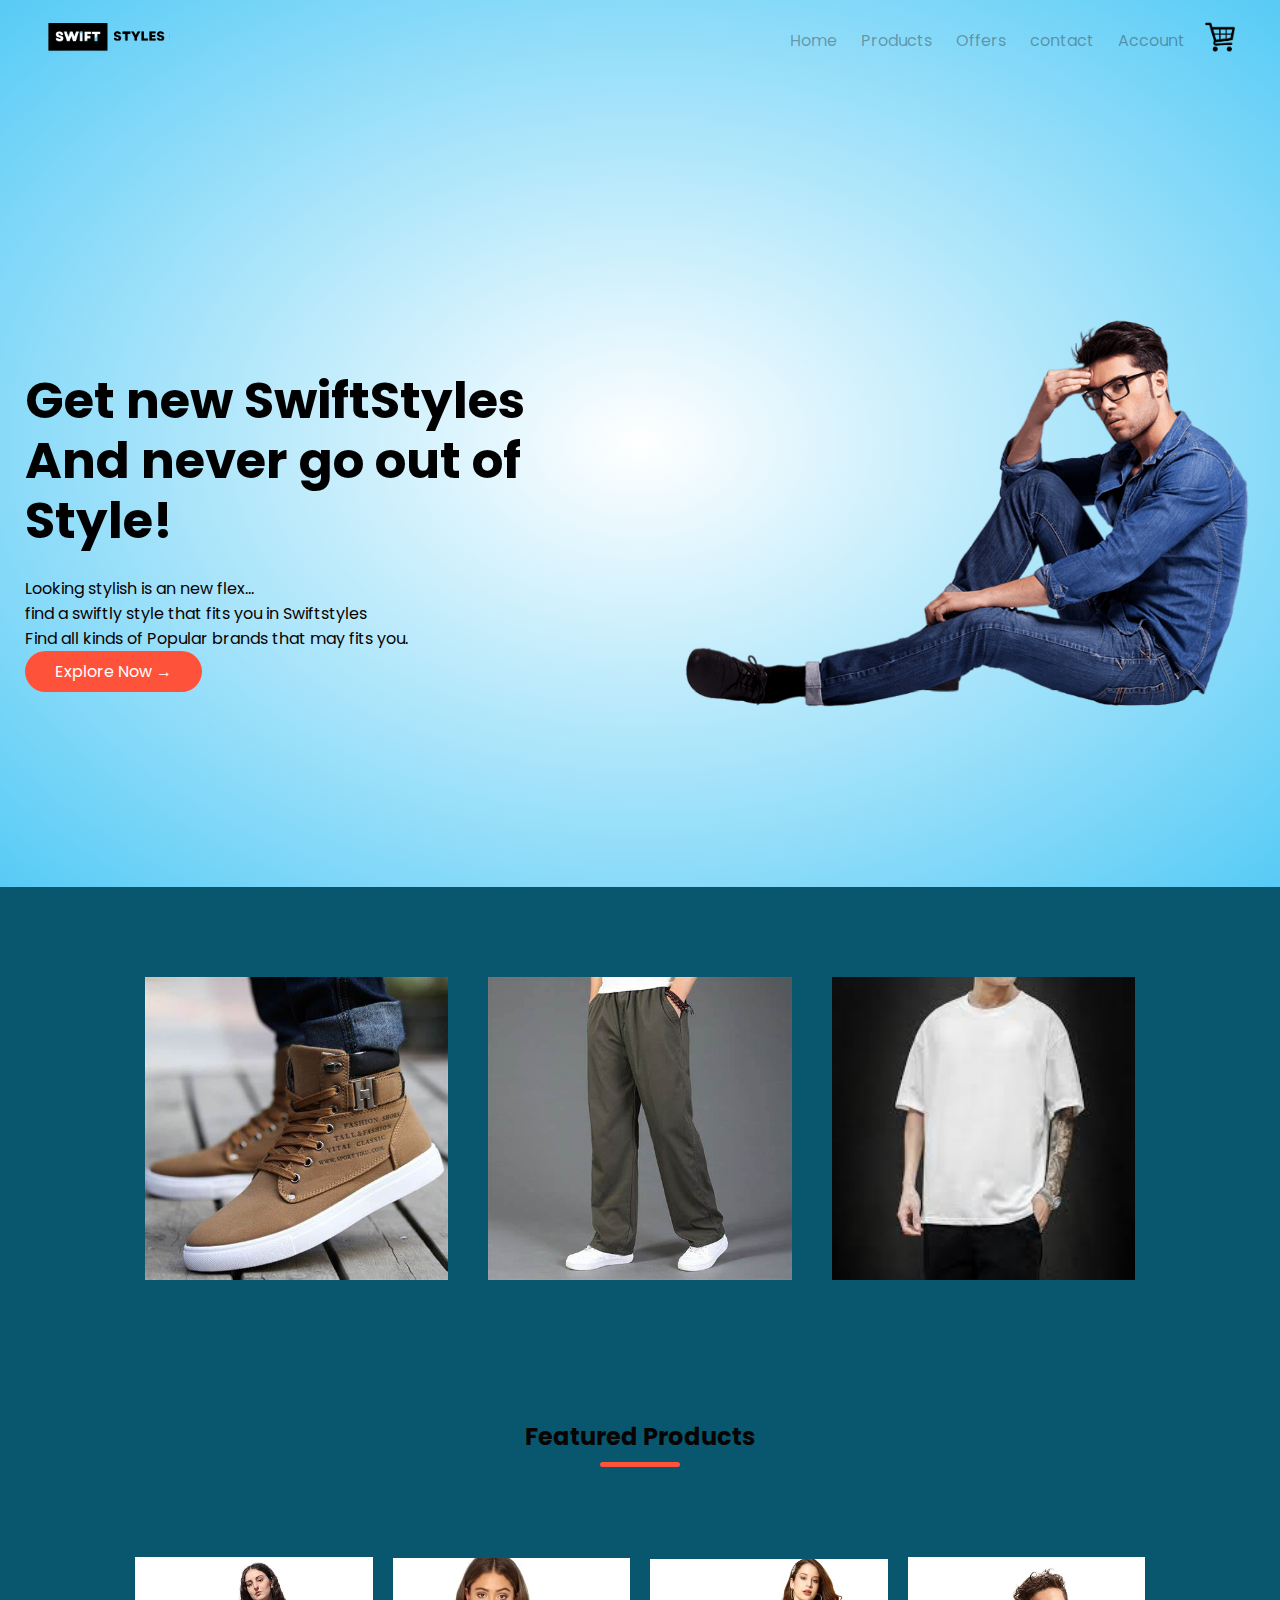
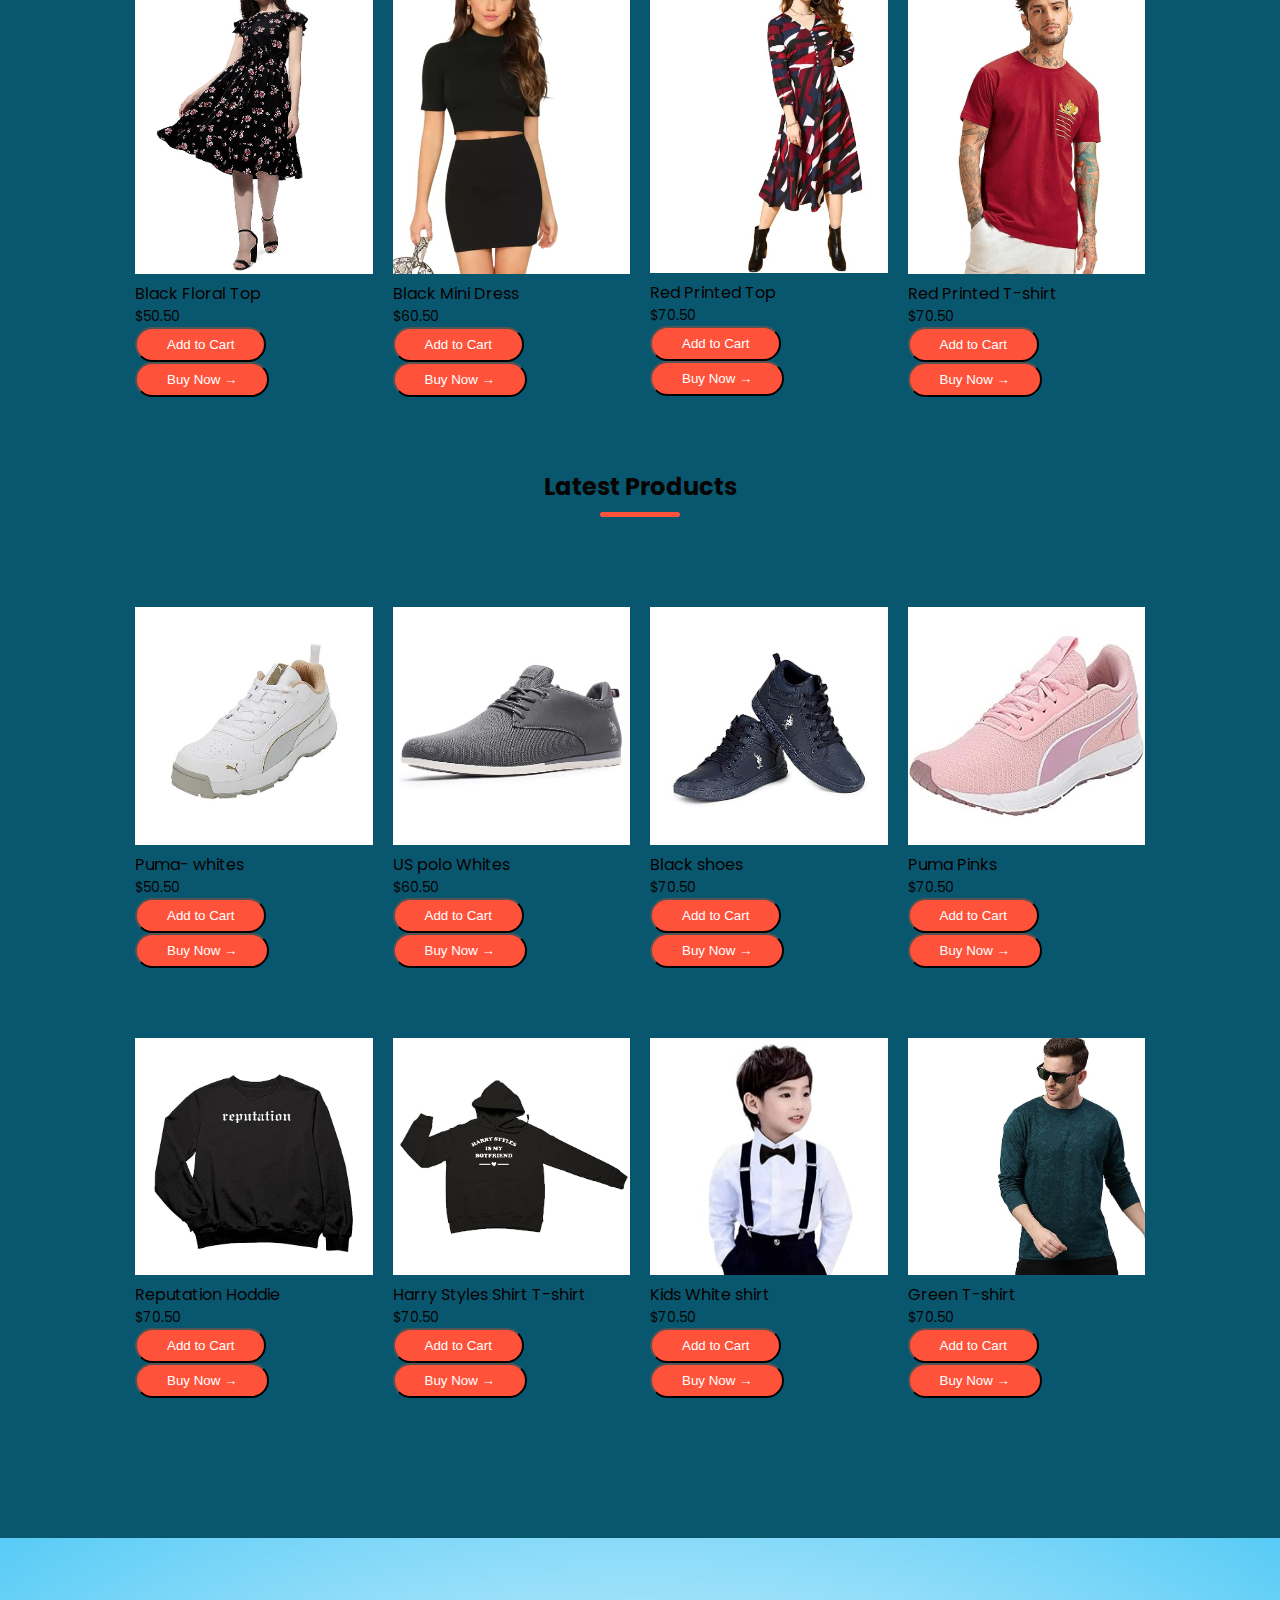
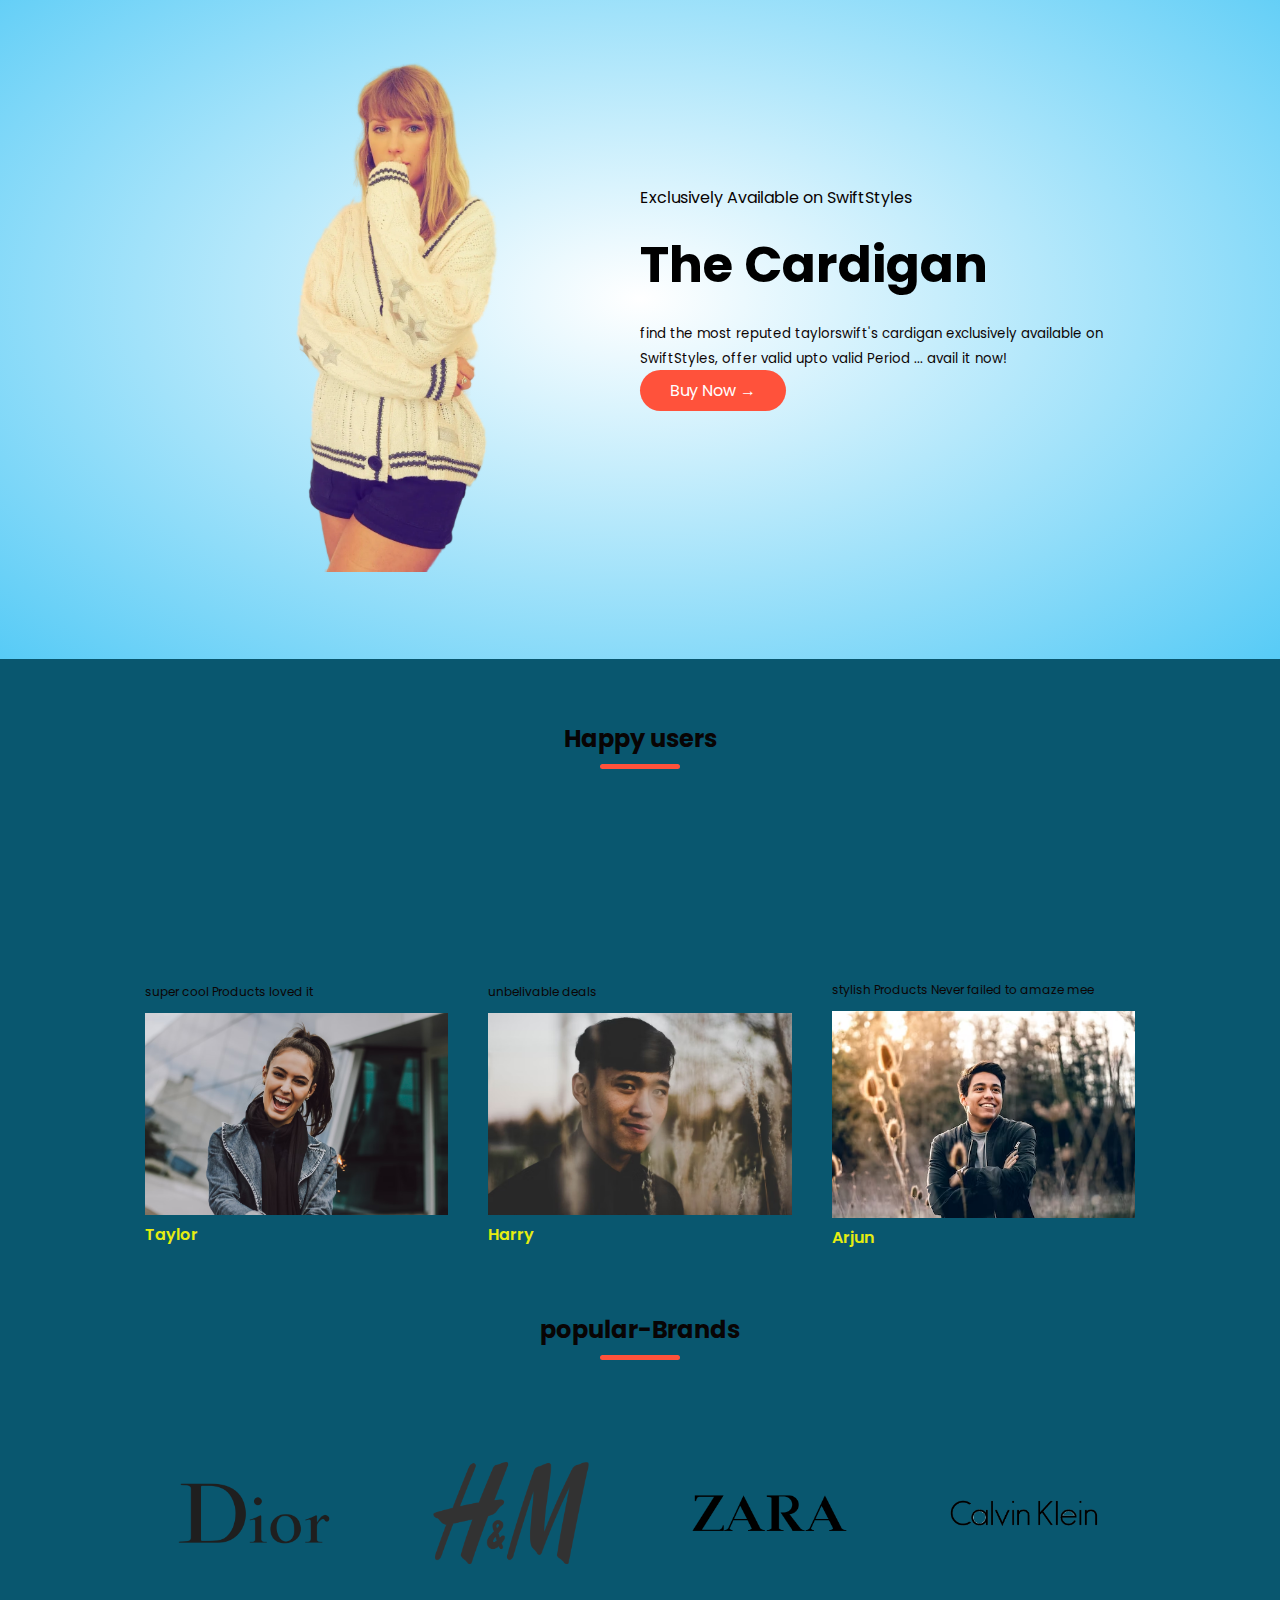
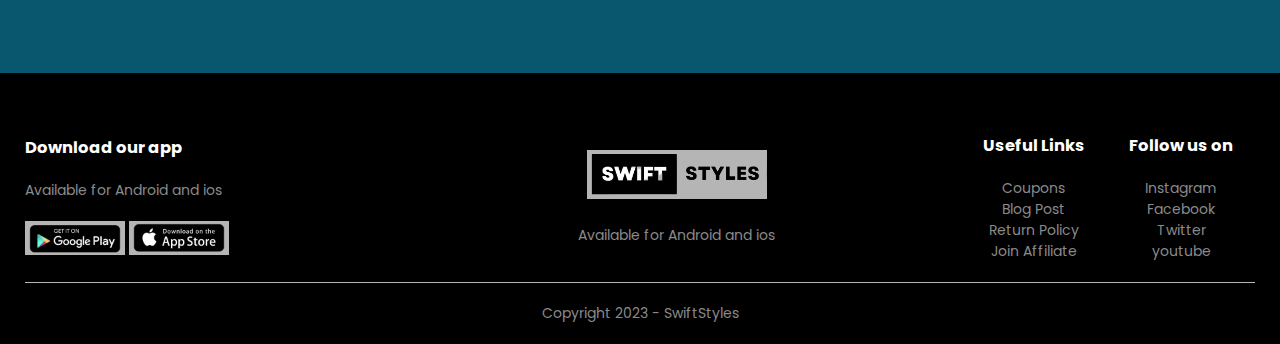
<file: index.html>
<!DOCTYPE html>
<html lang="en">
    <head>
        <meta charset="UTF-8">
        <meta name="viewport" content="width=device-width,initial-scale=1.0">
        <title>SwiftStyles | E-commerce website</title>
        <link rel="stylesheet" href="style.css">
        <link href="https://fonts.googleapis.com/css2?family=Poppins:wght@300;500;600;700&display=swap" rel="stylesheet">
    </head>
    <body>
        <div class="header">
            <div class="container" id="home">
                <div class="navbar">
                    <div class="logo">
                        <img src="images/logo.png" width="125px">
                    </div>
                    <nav>
                        <ul id="Menuitems">
                            <li><a href="#home">Home</a></li>
                            <li><a href="#products">Products</a></li>
                            <li><a href="#offers">Offers</a></li>
                            <li><a href="#contact">contact</a></li>
                            <li><a href="login.html">Account</a></li>
                        </ul>
                    </nav>
                    
                    <a href="cart.html">
                        <img src="images/cart.png" width="30px" height="30px">
                    </a>
                    <img src="images/menu.png" class="menu-icon" onclick="menutoggle()">
                </div>
                <div class = "row">
                    <div class="col-2">
                        <h1>Get new SwiftStyles<br>And never go out of Style!</h1>
                        <p>Looking stylish is an new flex...<br> find a swiftly style that fits you in Swiftstyles<br> Find all kinds of Popular brands that may fits you.</p>
                        <a href="" class="btn"> Explore Now &#8594; </a>
                    </div>
                    <div class="col-2">
                        <img src="images/man1.png">
                    </div>
                </div>
            </div>
        </div>
        <!---- featured categories------->
        <div class="categories">
            <div class="small-container">
                <div class="row">
                    <div class="col-3">
                        <img src="images/category-1.jpeg">
                    </div>
                    <div class="col-3">
                        <img src="images/category-2.jpeg">
                    </div>  
                    <div class="col-3">
                        <img src="images/category-3.jpeg">
                    </div>              
                </div>
            </div>
        </div>
        <!---- featured products------->
        <div class="small-container" id="products">
            <h2 class="title">Featured Products</h2>
            <div class="row">
                <div class="col-4">
                    <img src="images/product-1.jpg">
                    <h4>Black Floral Top</h4>
                    <p>$50.50</p>
                    <div class="product-buttons">
                        <button class="btn add-to-cart-btn" onclick="addToCart(this)">Add to Cart</button>
                        <button class="btn buy-now-btn" onclick="buyNow()">Buy Now &#8594</button>
                    </div>
                </div>

                <div class="col-4">
                    <img src="images/product-2.jpg">
                    <h4>Black Mini Dress</h4>
                    <p>$60.50</p>
                    <div class="product-buttons">
                        <button class="btn add-to-cart-btn" onclick="addToCart(this)">Add to Cart</button>
                        <button class="btn buy-now-btn" onclick="buyNow()">Buy Now &#8594</button>
                    </div>
                </div>
                <div class="col-4">
                    <img src="images/product-3.jpg">
                    <h4>Red Printed Top</h4>
                    <p>$70.50</p>
                    <div class="product-buttons">
                        <button class="btn add-to-cart-btn" onclick="addToCart(this)">Add to Cart</button>
                        <button class="btn buy-now-btn" onclick="buyNow()">Buy Now &#8594</button>
                    </div>
                </div>
                <div class="col-4">
                    <img src="images/product-4.jpg">
                    <h4>Red Printed T-shirt</h4>
                    <p>$70.50</p>
                    <div class="product-buttons">
                        <button class="btn add-to-cart-btn" onclick="addToCart(this)">Add to Cart</button>
                        <button class="btn buy-now-btn" onclick="buyNow()">Buy Now &#8594</button>
                    </div>
                </div>
            </div>
            <h2 class="title">Latest Products</h2>
            <div class="row">
                <div class="col-4">
                    <img src="images/product-5.jpg">
                    <h4>Puma- whites</h4>
                    <p>$50.50</p>
                    <div class="product-buttons">
                        <button class="btn add-to-cart-btn" onclick="addToCart(this)">Add to Cart</button>
                        <button class="btn buy-now-btn" onclick="buyNow()">Buy Now &#8594</button>
                    </div>
                </div>
                <div class="col-4">
                    <img src="images/product-6.jpg">
                    <h4>US polo Whites</h4>
                    <p>$60.50</p>
                    <div class="product-buttons">
                        <button class="btn add-to-cart-btn" onclick="addToCart(this)">Add to Cart</button>
                        <button class="btn buy-now-btn" onclick="buyNow()">Buy Now &#8594</button>
                    </div>
                </div>
                <div class="col-4">
                    <img src="images/product-7.jpg">
                    <h4>Black shoes</h4>
                    <p>$70.50</p>
                    <div class="product-buttons">
                        <button class="btn add-to-cart-btn" onclick="addToCart(this)">Add to Cart</button>
                        <button class="btn buy-now-btn" onclick="buyNow()">Buy Now &#8594</button>
                    </div>
                </div>
                <div class="col-4">
                    <img src="images/product-8.jpg">
                    <h4>Puma Pinks</h4>
                    <p>$70.50</p>
                    <div class="product-buttons">
                        <button class="btn add-to-cart-btn" onclick="addToCart(this)">Add to Cart</button>
                        <button class="btn buy-now-btn" onclick="buyNow()">Buy Now &#8594</button>
                    </div>
                </div>
                <div class="col-4">
                    <img src="images/product-9.jpg">
                    <h4>Reputation Hoddie</h4>
                    <p>$70.50</p>
                    <div class="product-buttons">
                        <button class="btn add-to-cart-btn" onclick="addToCart(this)">Add to Cart</button>
                        <button class="btn buy-now-btn" onclick="buyNow()">Buy Now &#8594</button>
                    </div>
                </div>
                <div class="col-4">
                    <img src="images/product-10.jpg">
                    <h4>Harry Styles Shirt T-shirt</h4>
                    
                    <p>$70.50</p>
                    <div class="product-buttons">
                        <button class="btn add-to-cart-btn" onclick="addToCart(this)">Add to Cart</button>
                        <button class="btn buy-now-btn" onclick="buyNow()">Buy Now &#8594</button>
                    </div>
                </div>
                <div class="col-4">
                    <img src="images/product-11.jpg">
                    <h4>Kids White shirt</h4>
                    
                    <p>$70.50</p>
                    <div class="product-buttons">
                        <button class="btn add-to-cart-btn" onclick="addToCart(this)">Add to Cart</button>
                        <button class="btn buy-now-btn" onclick="buyNow()">Buy Now &#8594</button>
                    </div>
                </div>
                <div class="col-4">
                    <img src="images/product-12.jpg">
                    <h4>Green T-shirt</h4>
                    
                    <p>$70.50</p>
                    <div class="product-buttons">
                        <button class="btn add-to-cart-btn" onclick="addToCart(this)">Add to Cart</button>
                        <button class="btn buy-now-btn" onclick="buyNow()">Buy Now &#8594</button>
                    </div>
                </div>
            </div>
        </div>
        <!------------ offer ----------->
        <div class="offer">
            <div class="small-container" id="offers">
                <div class="row">
                    <div class="col-2">
                        <img src=" images/cardigan.png" class="offer-img">
                    </div>
                    <div class="col-2">
                        <p>Exclusively Available on SwiftStyles</p>
                        <h1>The Cardigan</h1>
                        <small>find the most reputed taylorswift's cardigan exclusively available on SwiftStyles, offer valid upto valid Period ... avail it now! </small>
                        <a href="" class = "btn buy-now-btn" onclick="buyNow()">Buy Now &#8594;</a>
                    </div>
                </div>
            </div>
        </div>
        <!-- ------------ testimonial ---------->
        <br><br>
        <h2 class="title">Happy users</h2>
        <div class="testimonial">
            <div class="small-container">
                <div class="row">
                    <div class = "col-3">
                        <p>super cool Products loved it</p>
                        
                        <img src="images/taylor.jpg">
                        <h3>Taylor</h3>
                    </div>
                    <div class = "col-3">
                        <p>unbelivable deals</p>
                        <img src="images/harry.jpg">
                        <h3>Harry</h3>
                    </div>
                    <div class = "col-3">
                        
                        <p>stylish Products Never failed to amaze mee

                        </p>
                        <img src="images/arjun.jpg">
                        <h3>Arjun</h3>
                    </div>
                </div>
            </div>
        </div>
        <!-------brands------->
        <h2 class="title">popular-Brands</h2>
        <div class="brands">
            <div class="small-container">
                <div class="row">
                    <div class="col-5">
                        <img src = "images/Dior-logo.png">
                    </div>
                    <div class="col-5">
                        <img src = "images/H&M-logo.png">
                    </div>
                    <div class="col-5">
                        <img src = "images/Zara-logo.png">
                    </div>
                    <div class="col-5">
                        <img src = "images/ck-logo.png">
                    </div>
                </div>
            </div>
        </div>
        <div>
            <div class="footer" id="contact">
                <div class="container">
                    <div class="row">
                        <div class="footer-col-1">
                            <h3>Download our app</h3>
                            <p>Available for Android and ios</p>
                            <div class="app-logo">
                                <img src="images/playstore.png">
                                <img src="images/appstore.png">
                            </div>
                        </div>
                        <div class="footer-col-2">
                            <img src="images/logo.png">
                            <p>Available for Android and ios</p>
                        </div>
                        <div class="footer-col-3">
                            <h3>Useful Links</h3>
                            <ul>
                                <li>Coupons</li>
                                <li>Blog Post</li>
                                <li>Return Policy</li>
                                <li>Join Affiliate</li>
                            </ul>
                        </div>
                        <div class="footer-col-4">
                            <h3>Follow us on</h3>
                            <ul>
                                <li>Instagram</li>
                                <li>Facebook</li>
                                <li>Twitter</li>
                                <li>youtube</li>
                            </ul>
                    </div>
                </div>
                <hr>
                <p class="copyright">Copyright 2023 - SwiftStyles</p>
            </div>
        </div>
        <div id="cart-content" class="cart-content"></div>
        <div id="cart-modal" class="cart-modal">
            <div class="cart-content">
                <!-- Cart items will be displayed here -->
            </div>
            
            <button class="btn close-cart-btn" onclick="closeCart()">Close</button>
        </div>
        <script src="script.js"></script>
    </body>
</html>
</file>
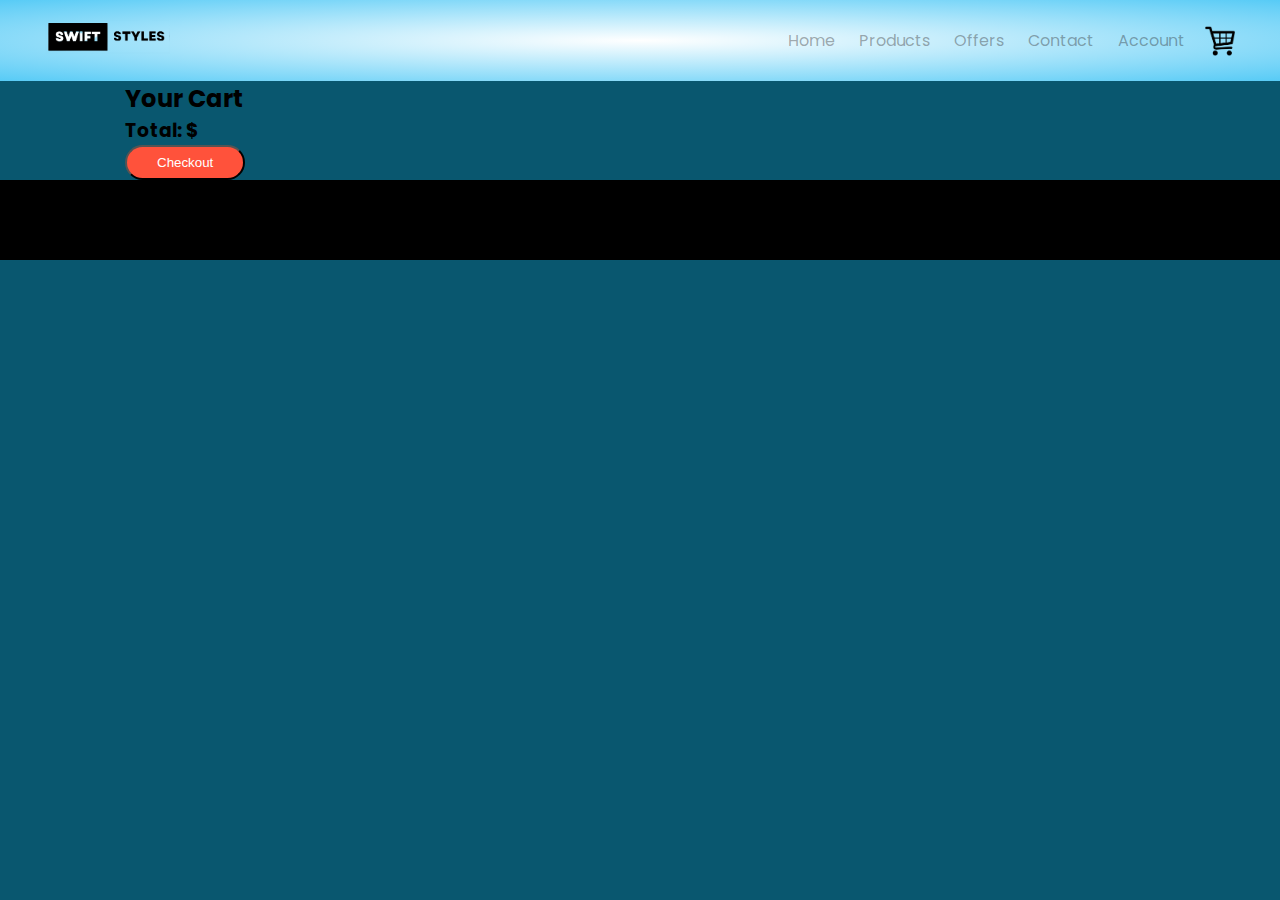
<file: cart.html>
<!DOCTYPE html>
<html lang="en">
<head>
    <meta charset="UTF-8">
    <meta name="viewport" content="width=device-width, initial-scale=1.0">
    <title>Your Cart - SwiftStyles</title>
    <link rel="stylesheet" href="style.css">
    <link href="https://fonts.googleapis.com/css2?family=Poppins:wght@300;500;600;700&display=swap" rel="stylesheet">
</head>
<body>
    <div class="header">
        <div class="container">
            <div class="navbar">
                <div class="logo">
                    <img src="images/logo.png" width="125px">
                </div>
                <nav>
                    <ul id="Menuitems">
                        <li><a href="index.html">Home</a></li>
                        <li><a href="#products">Products</a></li>
                        <li><a href="#offers">Offers</a></li>
                        <li><a href="#contact">Contact</a></li>
                        <li><a href="login.html">Account</a></li>
                    </ul>
                </nav>
                <img src="images/cart.png" width="30px" height="30px" onclick="cart.html">
                <img src="images/menu.png" class="menu-icon" onclick="menutoggle()">
            </div>
        </div>
    </div>

    <div class="cart-page">
        <div class="small-container cart-container">
            <h2>Your Cart</h2>
            <div id="cart-content" class="cart-content"></div>
            <div  id="cart-total" class="cart-total">
                <h3>Total: $<span id="cart-total"></span></h3>
                <button class="btn checkout-btn">Checkout</button>
            </div>
        </div>
    </div>

    <div class="footer" id="contact">
        <div class="container">
            <!-- Footer content here -->
        </div>
    </div>

    <script src="script.js"></script>
</body>
</html>
</file>
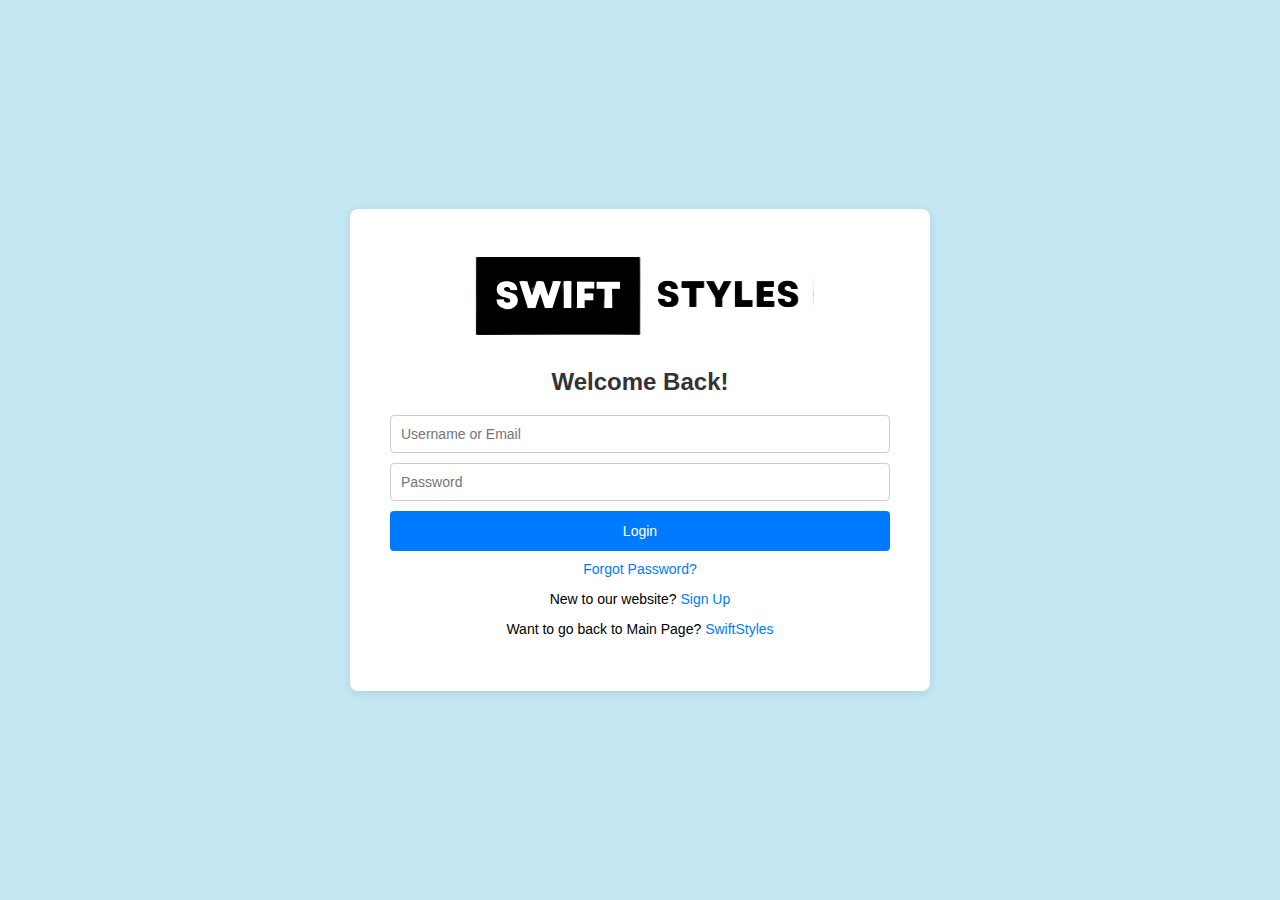
<file: login.html>
<!DOCTYPE html>
<html lang="en">
<head>
<meta charset="UTF-8">
<meta name="viewport" content="width=device-width, initial-scale=1.0">
<title>Ecommerce Login Page</title>
<style>
  body {
    font-family: Arial, sans-serif;
    margin: 0;
    padding: 0;
    display: flex;
    justify-content: center;
    align-items: center;
    height: 100vh;
    background-color: #c3e7f3; 
  }
  .login-container {
    background-color: #fff;
    padding: 40px; 
    border-radius: 8px;
    box-shadow: 0 2px 10px rgba(0, 0, 0, 0.1);
    width: 500px; 
    text-align: center;
  }
  .login-container h2 {
    color: #333;
  }
  .login-form {
    display: flex;
    flex-direction: column;
    align-items: center;
  }
  .login-form input {
    width: 100%;
    padding: 10px;
    margin-bottom: 10px;
    border: 1px solid #ccc;
    border-radius: 4px;
    font-size: 14px;
    box-sizing: border-box;
  }
  .login-form button {
    width: 100%;
    padding: 12px;
    background-color: #007bff;
    color: #fff;
    border: none;
    border-radius: 4px;
    cursor: pointer;
    font-size: 14px;
  }
  p {
    margin-top: 10px;
    font-size: 14px;
  }
  a {
    color: #007bff;
    text-decoration: none;
  }
</style>
</head>
<body>
<div class="login-container">
  <img src="images/logo.png">
  <h2>Welcome Back!</h2>
  <form class="login-form">
    <input type="text" placeholder="Username or Email" required>
    <input type="password" placeholder="Password" required>
    <button type="submit">Login</button>
  </form>
  <p><a href="#">Forgot Password?</a></p>
  <p>New to our website? <a href="signup.html">Sign Up</a></p>
  <p>Want to go back to Main Page? <a href=index.html>SwiftStyles</a></p>
</div>
</body>
</html>
</file>
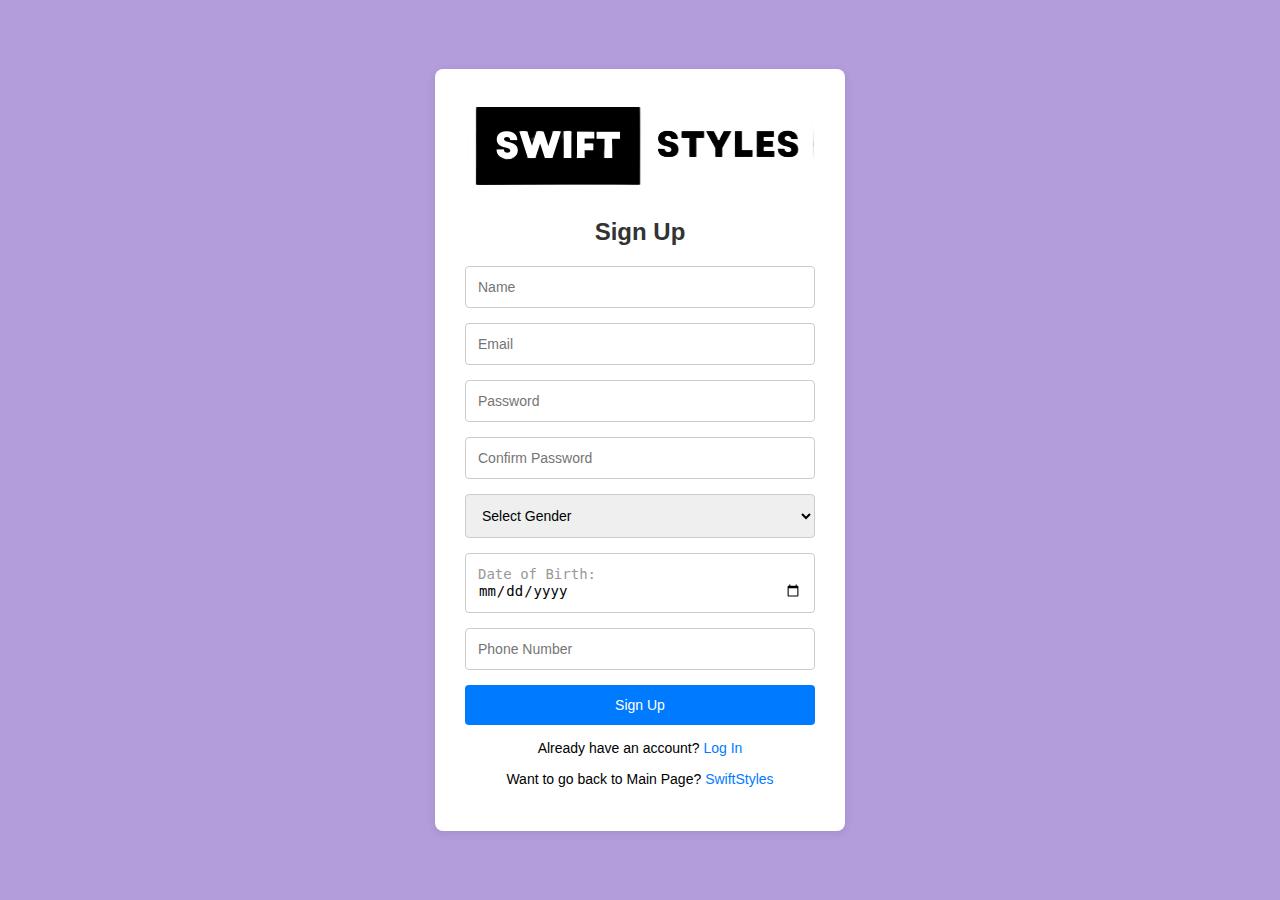
<file: signup.html>
<!DOCTYPE html>
<html lang="en">
<head>
<meta charset="UTF-8">
<meta name="viewport" content="width=device-width, initial-scale=1.0">
<title>Sign Up</title>
<style>
  body {
    font-family: Arial, sans-serif;
    background-color: #b39ddb; 
    margin: 0;
    padding: 0;
    display: flex;
    justify-content: center;
    align-items: center;
    height: 100vh;
  }
  .signup-container {
    background-color: #fff;
    padding: 30px;
    border-radius: 8px;
    box-shadow: 0 2px 10px rgba(0, 0, 0, 0.1);
    width: 350px;
    text-align: center;
  }
  .signup-container h2 {
    color: #333;
    margin-bottom: 20px;
  }
  .signup-form {
    display: flex;
    flex-direction: column;
    align-items: center;
  }
  .signup-form input {
    width: 100%;
    padding: 12px;
    margin-bottom: 15px;
    border: 1px solid #ccc;
    border-radius: 4px;
    font-size: 14px;
    box-sizing: border-box;
  }
  .signup-form select {
    width: 100%;
    padding: 12px;
    margin-bottom: 15px;
    border: 1px solid #ccc;
    border-radius: 4px;
    font-size: 14px;
  }
  .signup-form button {
    width: 100%;
    padding: 12px;
    background-color: #007bff;
    color: #fff;
    border: none;
    border-radius: 4px;
    cursor: pointer;
    font-size: 14px;
  }
  p {
    margin-top: 15px;
    font-size: 14px;
  }
  a {
    color: #007bff;
    text-decoration: none;
  }

  
  .signup-form .dob-input::before {
    content: "Date of Birth: ";
    color: #999;
    font-size: 14px;
  }
</style>
</head>
<body>
<div class="signup-container">
  <img src="images/logo.png">
  <h2>Sign Up</h2>
  <form class="signup-form">
    <input type="text" placeholder="Name" required>
    <input type="email" placeholder="Email" required>
    <input type="password" placeholder="Password" required>
    <input type="password" placeholder="Confirm Password" required>
    <select name="gender" required>
      <option value="" disabled selected>Select Gender</option>
      <option value="male">Male</option>
      <option value="female">Female</option>
      <option value="other">Other</option>
    </select>
    <input type="date" class="dob-input" required min="1900-01-01">
    <input type="tel" placeholder="Phone Number" required>
    <button type="submit">Sign Up</button>
  </form>
  <p>Already have an account? <a href="login.html">Log In</a></p>
  <p>Want to go back to Main Page? <a href=index.html>SwiftStyles</a></p>
</div>
</body>
</html>
</file>
<file: style.css>
*{
    margin: 0;
    padding: 0;
    box-sizing:border-box;
}
body{
    background:#09576f;
    font-family: 'Poppins', sans-serif;
}
.navbar{
    display: flex;
    align-items: center;
    padding: 20px;
}
nav{
    flex: 1;
    text-align: right;
}
nav ul{
    display: inline-block;
    list-style-type: none; 
}
nav ul li{
    display:inline-block ;
    margin-right: 20px;

}
a{
    text-decoration : none;
    color: #0f020255;
}
p{
    color: #080202;
}
.container{
    max-width: 1300px;
    margin: auto;
    padding-left: 25px;
    padding-right: 25px;
}
.row{
    display: flex;
    align-items: center;
    flex-wrap: wrap;
    justify-content: space-around;
}
.col-2{
    flex-basis:50%;
    min-width: 300px;
}
.col-2 img{
    max-width:100%;
    padding: 50px 0;
}
.col-2 h1{
    font-size: 50px;
    line-height: 60px;
    margin: 25px 0;

}
.btn{
    display: inline-block;
    background: #ff523b ;
    color: #fff;
    align-self:center;
    padding: 8px 30px;
    border-radius: 30px;
    

}
.btn:hover{
    background : #563434;
    color: #fff;
}
.header{
    background: radial-gradient(#fff,#57cbf6);

}
.header .row{
    margin-top: 70px;

}
.categories{
    margin: 70px 0;

}
.col-3{
    flex: 30%;
    min-width: 250px;
    margin-bottom: 30px;
    padding: 20px;;
}
.col-3 img{
    width: 100%;

}
.small-container{
    max-width: 1080px;
    margin: auto;
    padding-left: 25px;
    padding-right: 25px;
}
.col-4{
    flex-basis: 25%;
    padding: 10px;
    min-width: 200px;
    margin-bottom: 50px;
    transition:transform 0.5s;
}
.col-4 img{
    width: 100%;

}
.title{
    text-align: center;
    margin: 0 auto 80px;
    position: relative;
    line-height:60px;
    color: #080404;

}
.title::after{
    content:"";
    background: #ff523b;
    width: 80px;
    height: 5px;
    border-radius:5px;
    position: absolute;
    bottom:0;
    left: 50%;
    transform: translateX(-50%);
}
h4{
    color: #090101;
    font-weight:normal;
}
.col-4 p{
    font-size: 14px;
}
.col4:hover{
    transform: translateY(-5)
}
.offer{
    background: radial-gradient(#fff,#57cbf6);
    margin-top: 80px;
    padding: 30px 0;
}
.col-2 .offer-img{
    padding: 50px;

}
small{
    color: #0d0505;
}
.testimonial{
    padding-top:100px;
}
.testimonial col-3{
    text-align:center;
    padding: 40px 20px;
    box-shadow: 0 0 20px 0px rgba(0,0,0,0.1);
    cursor: pointer;
    transition: transform 0.5s;
}
.testimonial col-3 img{
    width: 50px;
    margin-top: 20px;
    border-radius:50%;
}
.testimonial .col-3:hover{
    transform: translateY(-10px);
}

.col-3 p{
    font-size: 12px;
    margin: 12px 0;
    color: #0c0505;

}
.testimonial .col-3 h3{
    font-weight: 600;
    color: #e5ed11;
    font-size:  16px;
}
.brands{
    margin:100px auto;

}
.col-5{
    width: 160px;
}

.col-5 img{
    width: 100%;
    cursor: pointer;
    filter: grayscale(100);
    transition: transform 0.5s;
}
.col-5 img:hover{
    filter: grayscale(0);
    transform: translateY(-10px);

}
.footer{
    background: #000;
    color: #8a8a8a;
    font-size: 14px;
    padding: 60px 0 20px;
}
.footer p{
    color: #8a8a8a;
}
.footer h3{
    color: #fff;
    margin-bottom: 20px;
}
.footer-col-1{
    flex-basis: 30%;

}
.footer-col-2{
    flex: 1;
    text-align: center
}
.footer-col-2 img{
    width: 180px;
    background: #b5b5b5;
    margin-bottom: 20px;
}
.footer-col-3, .footer-col-4{
    flex-basis: 12%;
    text-align: center;

}
ul{
    list-style-type: none;
}
.app-logo{
    margin-top: 20px;
}
.app-logo img{
    width: 100px;
    background: #b5b5b5;
}
.footer hr{
    border: none;
    background: #b5b5b5;
    height: 1px;
    margin: 20px 0;
}
.copyright{
    text-align: center;
}
.menu-icon{
    width: 28px;
    margin-left: 20px;
    display: none;
}
@media only screen and (max-width: 800px){
    nav ul{
        position: absolute;
        top: 70pxx;
        left: 0;
        background: #333;
        width: 100%;
        overflow: hidden;
        transition : max-height 0.5s;
        z-index: 1;
    }
    nav ul li{
        display: block;
        margin-right: 50px;
        margin-top: 10px;
        margin-bottom:10px;
        text-align: center;
    }
    nav ul li a {
        color:#fff ;
        padding: 10px 0;
        display: block;
    }
    .menu-icon{
        display: block;
        cursor: pointer; 
    }
}
@media only screen and (max-width: 600px){
    .row{
        text-align: center;
        
    }
    .col-2, .col-3, .col-4{
        flex-basis: 100%;
    }
}
.cart-content {
    max-height: 300px;
    overflow-y: auto;
    padding: 10px;
    border: 1px solid #ccc;
    background: #fff;
    position: absolute;
    right: 20px;
    top: 50px;
    display: none;
}

.cart-modal {
    display: none;
    position: fixed;
    top: 0;
    left: 0;
    width: 100%;
    height: 100%;
    background: rgba(0, 0, 0, 0.5);
    z-index: 9999;
    justify-content: center;
    align-items: center;
}

.cart-modal.show {
    display: flex;
}
</file>
